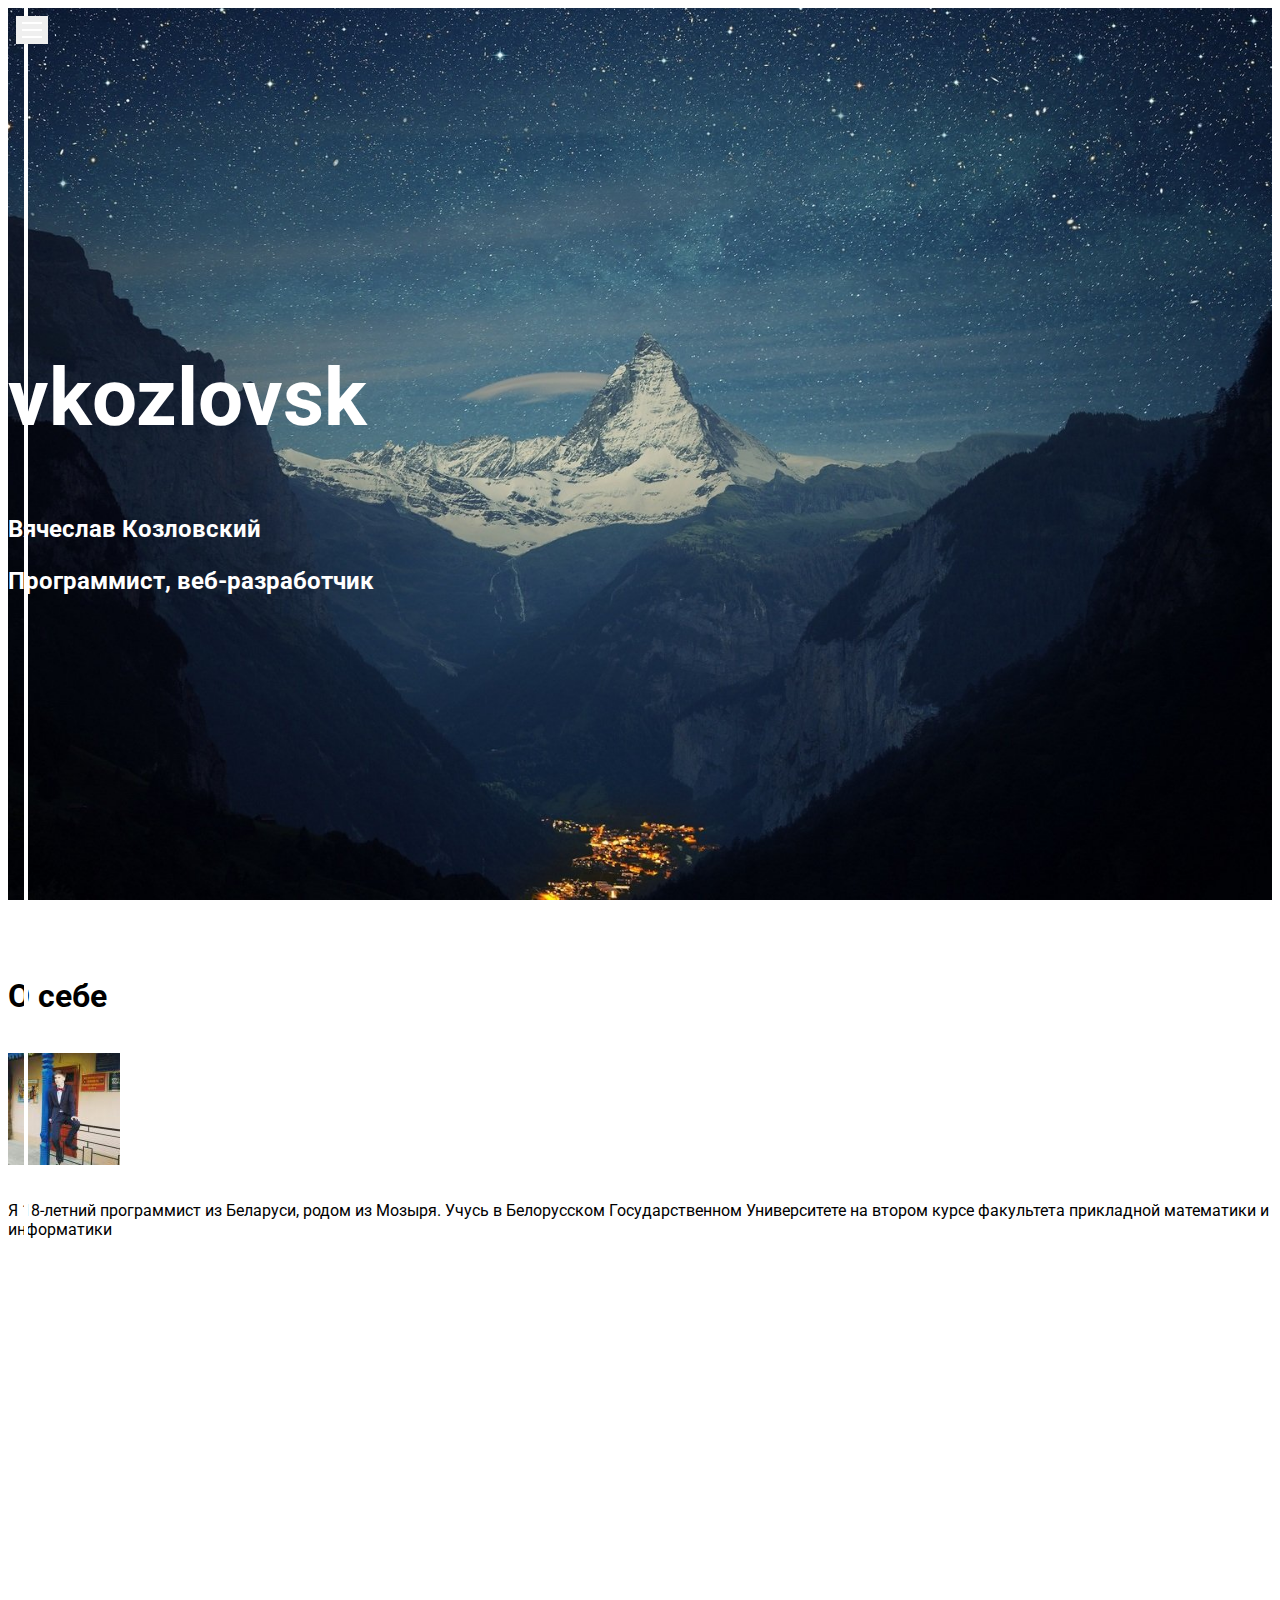
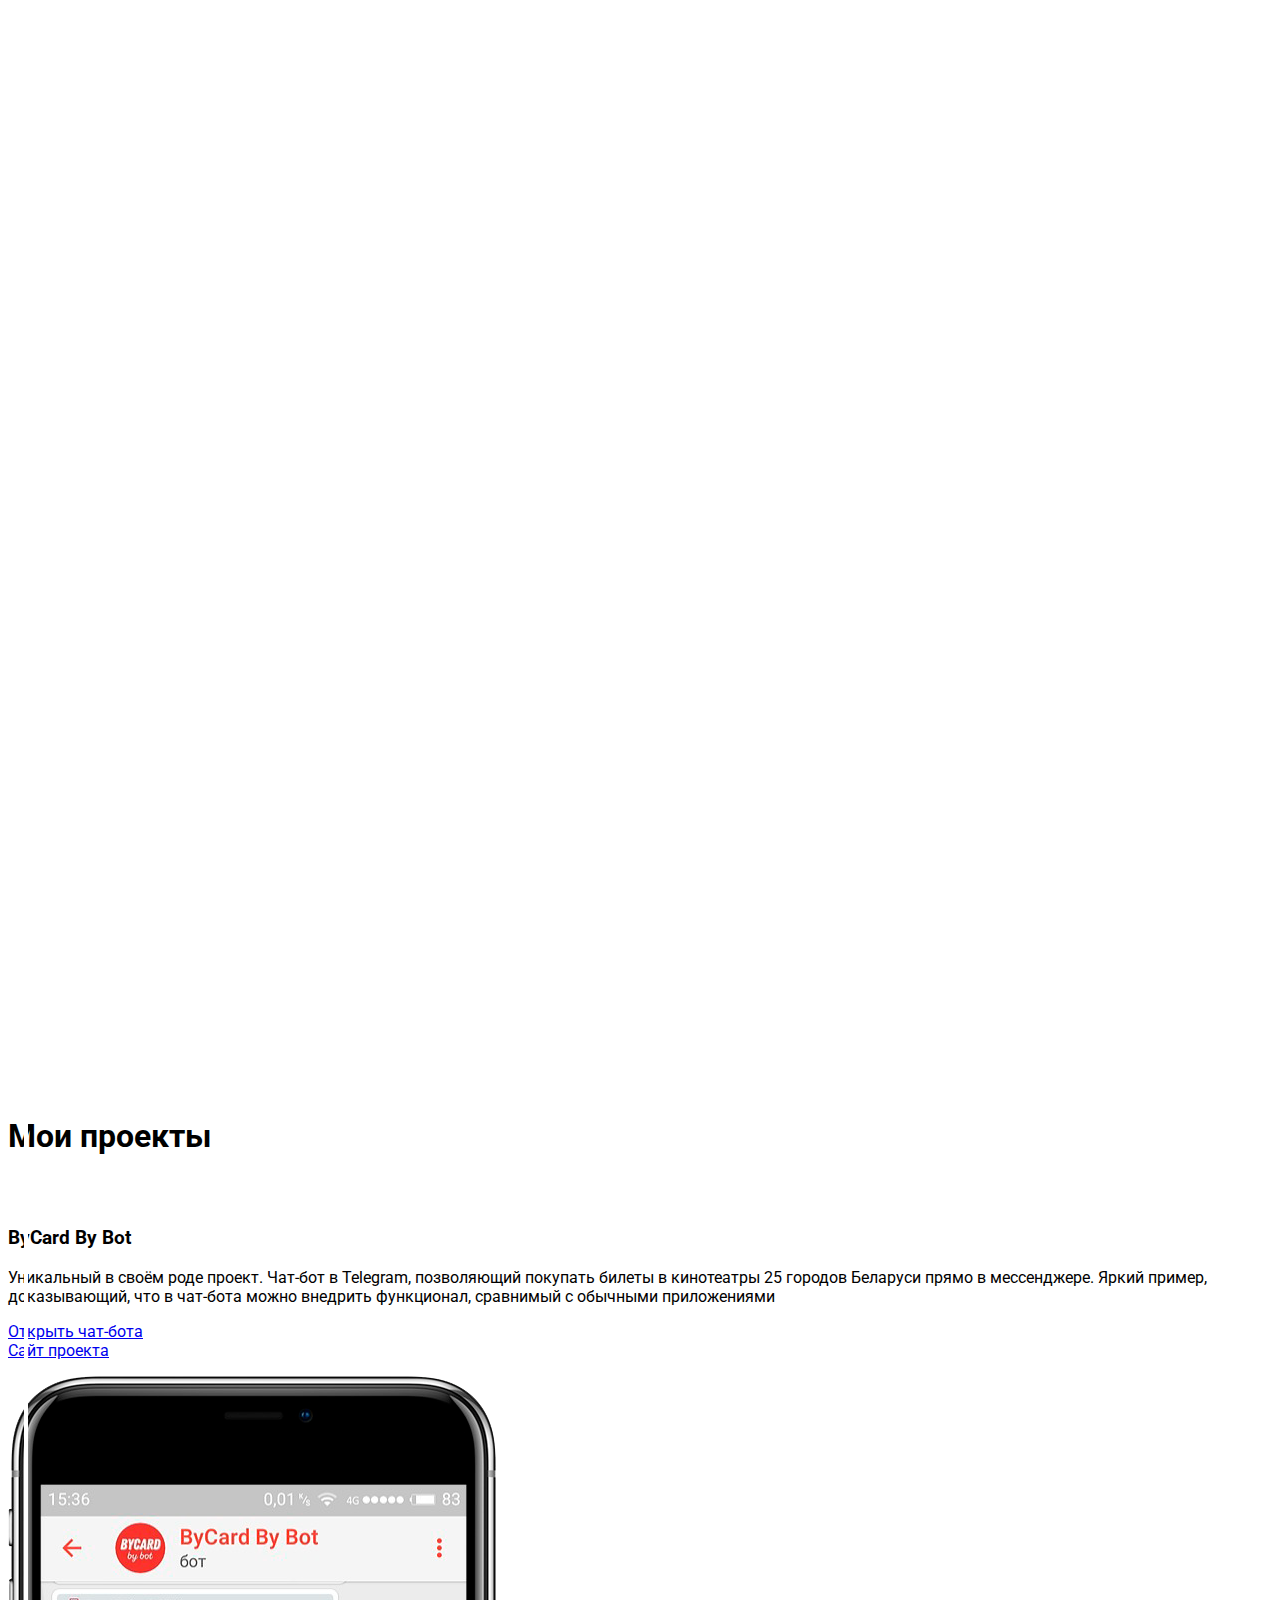
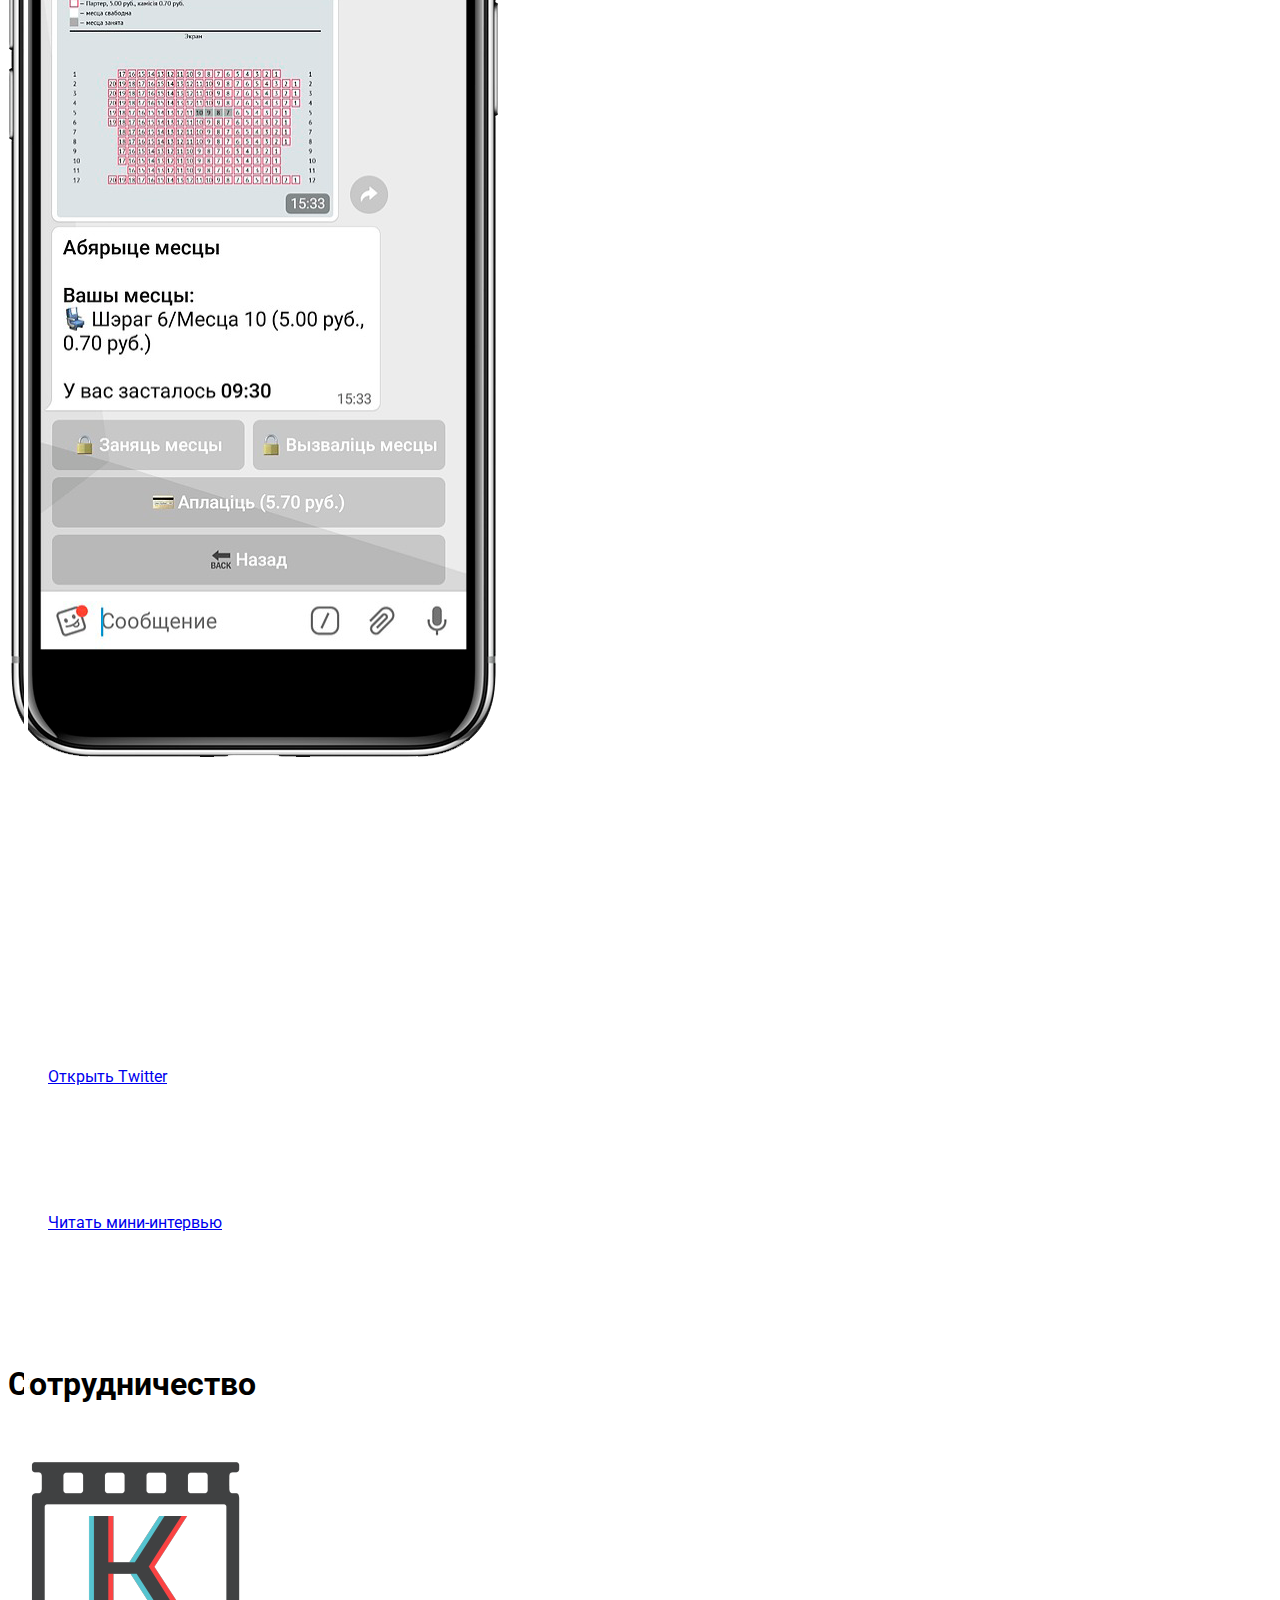
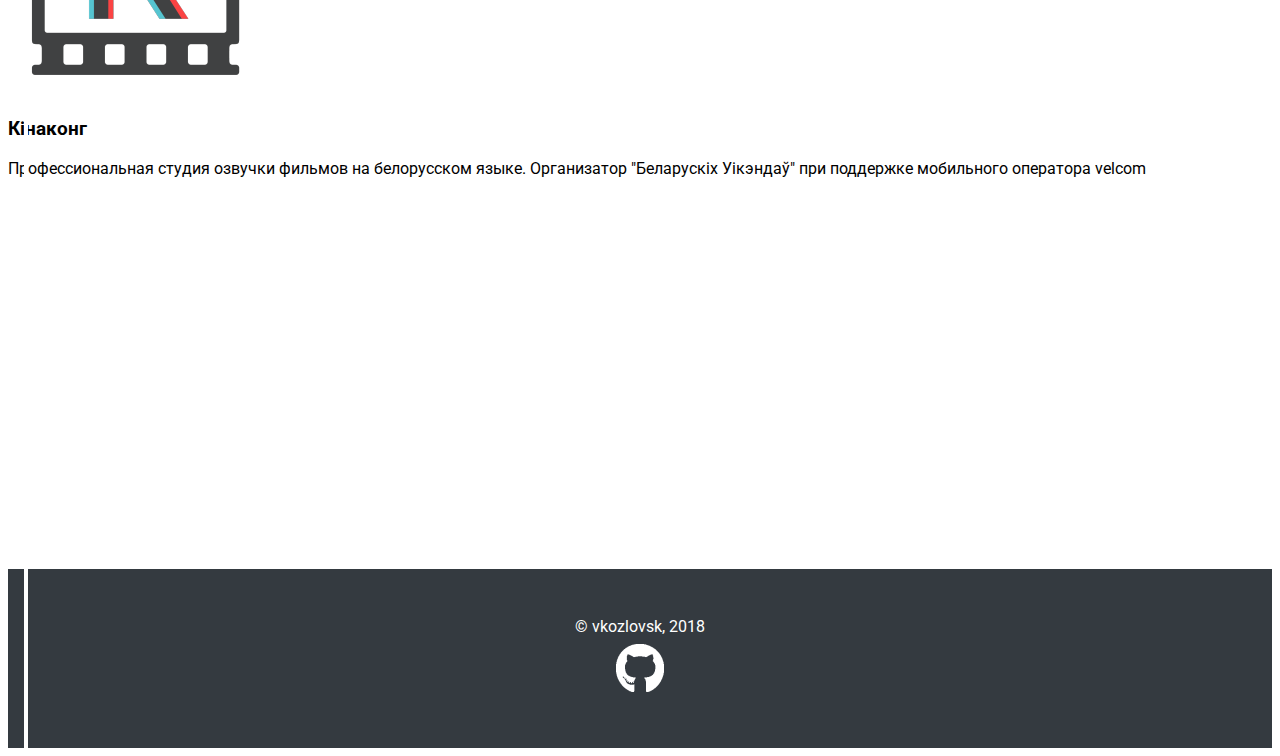
<file: ru.html>
<!DOCTYPE html>
<html lang="ru">
  <head>
    <title>Вячеслав Козловский. Программист, веб-разработчик</title>
    <meta charset="utf-8">
    <meta http-equiv="X-UA-Compatible" content="IE=edge">
    <meta name="viewport" content="width=device-width, initial-scale=1">

    <meta name="description" content="Вячеслав Козловский. Программист, веб-разработчик">
    <meta name="keywords" content="Вячеслав Козловский vkozlovsk czesław kazłowski developer belarus mozyr python c++ java html css js javascript palchys citydog bycard bot tsf беларусь пальчис ситидог kinakong">

    <meta property="og:title" content="Вячеслав Козловский. Программист, веб-разработчик">
    <meta property="og:image" content="https://vkozlovsk.github.io/static/img/cover1.jpg">
    <meta property="og:url" content="https://vkozlovsk.github.io/ru">
    <meta property="og:site_name" content="Вячеслав Козловский. Программист, веб-разработчик">
    <meta property="og:description" content="Я 18-летний безработный программист из Беларуси, родом из Мозыря. Учусь в Белорусском Государственном Университете на втором курсе факультета прикладной математики и информатики">

    <meta name="twitter:card" content="summary_large_image">
    <meta name="twitter:title" content="Вячеслав Козловский. Программист, веб-разработчик">
    <meta name="twitter:description" content="Я 18-летний безработный программист из Беларуси, родом из Мозыря. Учусь в Белорусском Государственном Университете на втором курсе факультета прикладной математики и информатики">
    <meta name="twitter:image:src" content="https://vkozlovsk.github.io/static/img/cover1.jpg">
    <meta name="twitter:url" content="https://vkozlovsk.github.io/ru">
    <meta name="twitter:creator" content="@vkozlovskk">

    <link rel="stylesheet" href="https://stackpath.bootstrapcdn.com/bootstrap/4.1.3/css/bootstrap.min.css" integrity="sha384-MCw98/SFnGE8fJT3GXwEOngsV7Zt27NXFoaoApmYm81iuXoPkFOJwJ8ERdknLPMO" crossorigin="anonymous">
    <link href="https://fonts.googleapis.com/css?family=Roboto:400,700" rel="stylesheet">
    <link rel="stylesheet" href="static/css/main.css">

    <script src="https://code.jquery.com/jquery-3.3.1.min.js" integrity="sha256-FgpCb/KJQlLNfOu91ta32o/NMZxltwRo8QtmkMRdAu8=" crossorigin="anonymous"></script>
    <script src="https://cdnjs.cloudflare.com/ajax/libs/popper.js/1.14.3/umd/popper.min.js" integrity="sha384-ZMP7rVo3mIykV+2+9J3UJ46jBk0WLaUAdn689aCwoqbBJiSnjAK/l8WvCWPIPm49" crossorigin="anonymous"></script>
    <script src="https://stackpath.bootstrapcdn.com/bootstrap/4.1.3/js/bootstrap.min.js" integrity="sha384-ChfqqxuZUCnJSK3+MXmPNIyE6ZbWh2IMqE241rYiqJxyMiZ6OW/JmZQ5stwEULTy" crossorigin="anonymous"></script>
    <!-- Global site tag (gtag.js) - Google Analytics -->
    <script async src="https://www.googletagmanager.com/gtag/js?id=UA-125469683-1"></script>
    <script>
      window.dataLayer = window.dataLayer || [];
      function gtag(){dataLayer.push(arguments);}
      gtag('js', new Date());

      gtag('config', 'UA-125469683-1');
    </script>

  </head>
  <body data-spy="scroll" data-target="#sidenav" data-offset="0">
    <main>
      <button class="btn btn-dark btn-lg sidenav-toggler">
        <div class="bar1"></div>
        <div class="bar2"></div>
        <div class="bar3"></div>
      </button>
      <div class="sidenav text-nowrap" id="sidenav">
        <a class="nav-droplink" href="" id="contents" aria-expanded="true" data-toggle="collapse" data-target="#contentsDrop" aria-controls="contentsDrop">Содержание</a>
        <div id="contentsDrop" class="nav-drop collapse show" aria-labelledby="contents" data-parent=".sidenav">
          <a class="nav-link" href="#top">Начало</a>
          <a class="nav-link" href="#about">О себе</a>
          <a class="nav-link" href="#experience">Опыт</a>
          <a class="nav-link" href="#projects">Мои проекты</a>
          <a class="nav-link" href="#media">СМИ и блоги</a>
          <a class="nav-link" href="#partnership">Сотрудничество</a>
          <a class="nav-link" href="#links">Ссылки</a>
        </div>
        <a class="nav-droplink" href="" id="lang" aria-expanded="false" data-toggle="collapse" data-target="#langDrop" aria-controls="langDrop">На других языках</a>
        <div id="langDrop" class="nav-drop collapse" aria-labelledby="lang" data-parent=".sidenav">
          <a class="nav-link" href="/">English</a>
        </div>
        <a class="nav-droplink" href="" id="otherLinks" aria-expanded="false" data-toggle="collapse" data-target="#otherLinksDrop" aria-controls="otherLinksDrop">Другие ссылки</a>
        <div id="otherLinksDrop" class="nav-drop collapse" aria-labelledby="otherLinks" data-parent=".sidenav">
          <a class="nav-link" href="/resume.pdf">Резюме</a>
        </div>
      </div>
      <div class="cover-1" id="top">
        <div class="container">
          <div class="row">
            <div class="col text-center">
              <h1 class="my-nick">vkozlovsk</h1>
              <h3 class="my-desc">Вячеслав Козловский</h3>
              <h3 class="my-desc">Программист, веб-разработчик</h3>
            </div>
          </div>
        </div>
      </div>
      <div class="about" id="about">
        <div class="container text-center">
          <h1 class="heading-dark text-center">O себе</h1>
          <img class="avatar rounded-circle img-thumbnail" src="static/img/avatar.jpg">
          <div class="row">
            <div class="col">
              <p class="lead">Я 18-летний программист из Беларуси, родом из Мозыря. Учусь в Белорусском Государственном Университете на втором курсе факультета прикладной математики и информатики</p>
            </div>
          </div>
        </div>
      </div>
      <div class="cover-2" id="experience">
        <div class="container">
          <div class="row">
            <div class="col">
              <h1 class="heading-light text-center">Опыт</h1>
            </div>
          </div>
          <div class="row">
            <div class="col-md-6">
              <div class="exp-part text-center">
                <h3>Python</h3>
                <p class="lead">Опыт работы с веб-фрейворками Django, CherryPy. Создание чат-ботов в Telegram</p>
              </div>
              <div class="exp-part text-center">
                <h3>C++</h3>
                <p class="lead">Изучение в университете</p>
              </div>
              <div class="exp-part text-center">
                <h3>PostgreSQL</h3>
                <p class="lead">Опыт использования баз данных в проектах</p>
              </div>
            </div>
            <div class="col-md-6">
              <div class="exp-part text-center">
                <h3>Java</h3>
                <p class="lead">В процессе изучения</p>
              </div>
              <div class="exp-part text-center">
                <h3>HTML/CSS/JS</h3>
                <p class="lead">Создание небольших веб-страниц, мини-сайтов. Вёрстка с помощью Bootstrap 4</p>
              </div>
              <div class="exp-part text-center">
                <h3>TSF CIS and Russia</h3>
                <p class="lead">Волонтёр службы поддержки Telegram в России и СНГ</p>
              </div>
            </div>
          </div>
        </div>
      </div>
      <div class="projects" id="projects">
        <div class="container">
          <div class="row">
            <div class="col">
              <h1 class="heading-dark text-center">Мои проекты</h1>
            </div>
          </div>
          <div class="row align-items-center">
            <div class="col-md-9 projectdesc">
              <h3>ByCard By Bot</h3>
              <p class="lead">Уникальный в своём роде проект. Чат-бот в Telegram, позволяющий покупать билеты в кинотеатры 25 городов Беларуси прямо в мессенджере. Яркий пример, доказывающий, что в чат-бота можно внедрить функционал, сравнимый с обычными приложениями</p>
              <div class="row m-0">
                <div class="col-md-6 p-1">
                  <a href="https://t.me/bycardbybot" target="_blank" role="button" class="btn btn-outline-dark btn-block">Открыть чат-бота</a>
                </div>
                <div class="col-md-6 p-1">
                  <a href="https://bycardbybot.herokuapp.com" target="_blank" role="button" class="btn btn-outline-dark btn-block">Сайт проекта</a>
                </div>
              </div>
            </div>
            <div class="col-md-3 text-center">
              <img class="img-fluid img-mockup" src="static/img/mockup.png">
            </div>
          </div>
        </div>
      </div>
      <div class="cover-3" id="media">
        <div class="container">
          <div class="row">
            <div class="col text-center">
              <h1 class="heading-light">СМИ и блоги</h1>
            </div>
          </div>
          <div class="row">
            <div class="col">
              <div class="timeline">
                <div class="event">
                  <div class="content">
                    <h3>14.08.2018</h3>
                    <p class="lead">Эдуард Пальчис: "Покупайте билеты в кинотеатры Беларуси прямо в Telegram!"</p>
                    <a href="https://twitter.com/1863x/status/1029347913992953856" target="_blank" role="button" class="btn btn-outline-light">Открыть Twitter</a>
                  </div>
                </div>
                <div class="event">
                  <div class="content">
                    <h3>16.08.2018</h3>
                    <p class="lead">CityDog.by: "Минский студент сделал телеграм-бота для продажи билетов в кино"</p>
                    <a href="https://citydog.by/post/zaden-bot-telegram/" target="_blank" role="button" class="btn btn-outline-light">Читать мини-интервью</a>
                  </div>
                </div>
              </div>
            </div>
          </div>
        </div>
      </div>
      <div class="deal" id="partnership">
        <div class="container">
          <div class="row">
            <div class="col text-center">
              <h1 class="heading-dark">Сотрудничество</h1>
            </div>
          </div>
          <div class="row align-items-center">
            <div class="col-sm-3 text-center">
              <img class="img-fluid comp-logo" src="static/img/kinakong.png">
            </div>
            <div class="col-sm-9">
              <h3 class="comp-name">Кінаконг</h3>
              <p class="lead">Профессиональная студия озвучки фильмов на белорусском языке. Организатор "Беларускіх Уікэндаў" при поддержке мобильного оператора velcom</p>
            </div>
          </div>
        </div>
      </div>
      <div class="cover-4" id="links">
        <div class="container">
          <div class="row">
            <div class="col text-center">
              <h1 class="heading-light">Ссылки</h1>
              <p class="lead"><a class="white-link" href="/resume.pdf">Моё резюме</a></p>
              <p class="lead">Связаться со мной</p>
              <a href="https://vk.me/vkozlovsk"><img class="social img-fluid" src="static/img/social/vk.png"></a>
              <a href="https://twitter.com/vkozlovskk"><img class="social img-fluid" src="static/img/social/twitter.png"></a>
              <a href="https://t.me/vkozlovsk"><img class="social img-fluid" src="static/img/social/telegram.png"></a>
              <a href="https://instagram.com/vkozlovsk"><img class="social img-fluid" src="static/img/social/instagram.png"></a>
            </div>
          </div>
        </div>
      </div>
      <div class="footer">
        <div class="container"> 
          <div class="row">
            <div class="col">
              <p class="lead">© vkozlovsk, 2018</p>
              <a href="https://github.com/vkozlovsk"><img class="social img-fluid" src="static/img/social/github.png"></a>
            </div>
          </div>
        </div>
      </div>
    </main>
    <script src="static/js/main.js"></script>
  </body>
</html>
</file>
<file: static/css/main.css>
body {
  font-family: 'Roboto', sans-serif;
  position: relative;
}

.cover-1, .cover-2, .cover-3, .cover-4 {
  background-attachment: fixed;
  background-position: center;
  background-repeat: no-repeat;
  background-size: cover;
  display: flex;
  align-items: center;
}


.cover-1 {
  min-height: 100vh;
  background-image: url(../img/cover1.jpg);
}


.my-nick {
  font-size: 5rem;
  padding-bottom: 1rem;
  color: white;
  font-weight: 700;
}

.my-desc {
  font-size: 1.5rem;
  color: white;
}

.container {
  z-index: 10;
  padding-bottom: 3rem;
  padding-top: 3rem;
}

.heading-light {
  color: white;
  padding-bottom: 1rem;
}

.heading-dark {
  color: black;
  padding-bottom: 1rem;
}

.avatar {
  width: 7rem;
  text-align: center;
  margin-bottom: 1rem;
}

.cover-2 {
  background-image: url(../img/cover2.jpg);
}

.cover-2 .lead {
  color: white;
}

.cover-2 h3 {
  color: white;
}

.exp-part {
  padding-top: 1rem;
  padding-bottom: 1rem;
  min-height: 10rem;
  vertical-align: middle;
}

.projectdesc {
  padding-top: 1rem;
  padding-bottom: 1rem;
}

.cover-3 {
  background-image: url(../img/cover3.jpg);
}

.event {
  padding-left: 1.5rem;
  padding-top: 1rem;
  padding-bottom: 1rem;
  position: relative;
  color: white;
}

.event::before {
  content: '';
  position: absolute;
  width: 1.5rem;
  height: 1.5rem;
  background-color: white;
  left: -10px;
  top: 1.25rem;
  border-radius: 50%;
  z-index: 1;
}

.timeline {
  padding-left: 1rem;
}

.timeline::before {
  content: '';
  position: absolute;
  width: 0.25rem;
  background-color: white;
  top: 0;
  bottom: 0;
}

.cover-4 {
  background-image: url(../img/cover4.jpg);
}

.social {
  color: white;
  max-width: 3rem;
  padding: 0.5rem;
  transition: 0.3s;
  position: static;
  vertical-align: middle;
}

.cover-4 .lead {
  color: white;
}

.footer {
  background-color: #343a40;
  text-align: center;
}
.footer .lead {
  margin: 0;
  color: white;
}




@media (max-width: 575px) {
  .my-nick {
    font-size: 2.5rem;
  }

  .my-desc {
    font-size: 1.25rem;
  }

  .lead {
    font-size: 0.875rem;
  }

  .heading-light, .heading-dark {
    font-size: 1.75rem;
  }

  .exp-part h3 {
    font-size: 1.25rem;
  }

  .exp-part {
    min-height: auto;
  }

  .projectdesc h3 {
    font-size: 1.25rem;
  }

  .event h3 {
    font-size: 1.25rem;
  }
  .comp-name {
    font-size: 1.25rem;
  }
  .comp-logo {
    width: 50%;
  }
  .container {
    padding-bottom: 1.5rem;
    padding-top: 1.5rem;
  }
  .exp-part {
    padding-top: 0.25rem;
    padding-bottom: 0.25rem;
  }
  .img-mockup {
    width: 50%;
  }
}


.sidenav-toggler {
  position: fixed;
  z-index: 9999;
  top: 1rem;
  left: 1rem;
  font-size: 1.25rem;
  transition: 0.5s;
  border: none;
  outline: none;
}


.bar1, .bar2, .bar3 {
  width: 1.25rem;
  height: 0.12rem;
  background-color: #fff;
  transition: 0.3s;
  margin-top: 0.32rem;
  margin-bottom: 0.32rem;
}

.bar2 {
  transition: 0.15s;
}


.change .bar1 {
  -webkit-transform: rotate(45deg) translate(5px, 5px) ;
  transform: rotate(45deg) translate(5px, 5px);
}
.change .bar2 {
  opacity: 0;
}
.change .bar3 {
  -webkit-transform: rotate(-45deg) translate(5px, -5px) ;
  transform: rotate(-45deg) translate(5px, -5px) ;
}

.btn-dark:not(:disabled):not(.disabled):active {
  background-color: #343a40;

}
.btn-dark:hover {
  background-color: #343a40;
}
.btn-dark:focus {
  box-shadow: none;
}
.btn-dark:not(:disabled):not(.disabled):active:focus {
  box-shadow: none;
}

.sidenav {
  height: 100%;
  width: 0;
  position: fixed;
  z-index: 9998;
  top: 0;
  left: 0;
  background-color: #343a40;
  overflow-x: hidden;
  transition: 0.5s;
  padding-top: 4rem; 
}

.nav-drop {
  padding-left: 1rem;
}

.nav-link, .nav-droplink {
  padding-left: 1rem;
  padding-top: 0.5rem;
  padding-bottom: 0.5rem;
  padding-right: 1rem;
  text-decoration: none;
  color: #fff;
  display: block;
  transition: 0.5s;
}

.nav-link:active {
  margin-left: -1rem;
  background-color: #6c757d;
}

.nav-link.active {
  margin-left: -1rem;
  background-color: #6c757d;
}

.nav-link:hover, .nav-droplink:hover {
  background-color: #6c757d;
  color: white;
  text-decoration: none;
}
.nav-link:hover {
  margin-left: -1rem;
}

.nav-drop {
  transition: 0.5s;
}

.white-link {
  color: white;
}

.white-link:hover {
  color: white;
}
</file>
